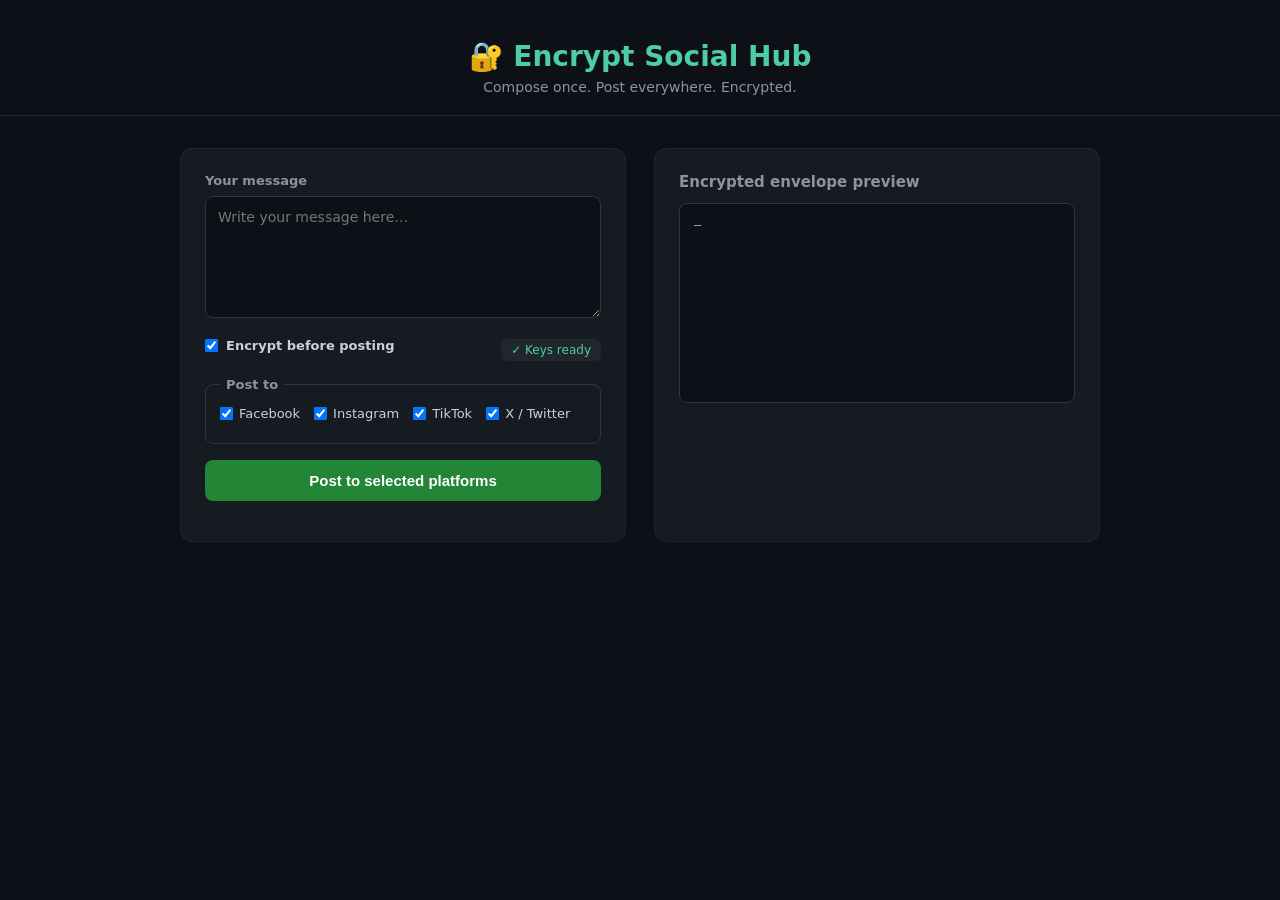
<file: hub/index.html>
<!DOCTYPE html>
<html lang="en">
<head>
  <meta charset="UTF-8" />
  <meta name="viewport" content="width=device-width, initial-scale=1.0" />
  <title>Encrypt Social — Hub</title>
  <link rel="stylesheet" href="style.css" />
</head>
<body>
  <header>
    <h1>🔐 Encrypt Social Hub</h1>
    <p class="subtitle">Compose once. Post everywhere. Encrypted.</p>
  </header>

  <main>
    <section class="composer">
      <label for="message">Your message</label>
      <textarea id="message" placeholder="Write your message here…" rows="6"></textarea>

      <div class="options">
        <label class="checkbox">
          <input type="checkbox" id="encrypt-toggle" checked />
          Encrypt before posting
        </label>
        <div id="crypto-status" class="crypto-status">Checking keys…</div>
      </div>

      <fieldset class="platforms">
        <legend>Post to</legend>
        <label><input type="checkbox" value="facebook" checked /> Facebook</label>
        <label><input type="checkbox" value="instagram" checked /> Instagram</label>
        <label><input type="checkbox" value="tiktok" checked /> TikTok</label>
        <label><input type="checkbox" value="twitter" checked /> X / Twitter</label>
      </fieldset>

      <button id="btn-post" class="primary">Post to selected platforms</button>
      <div id="result-log" class="result-log"></div>
    </section>

    <section class="preview">
      <h2>Encrypted envelope preview</h2>
      <pre id="payload-preview">—</pre>
    </section>
  </main>

  <script src="app.js"></script>
</body>
</html>
</file>
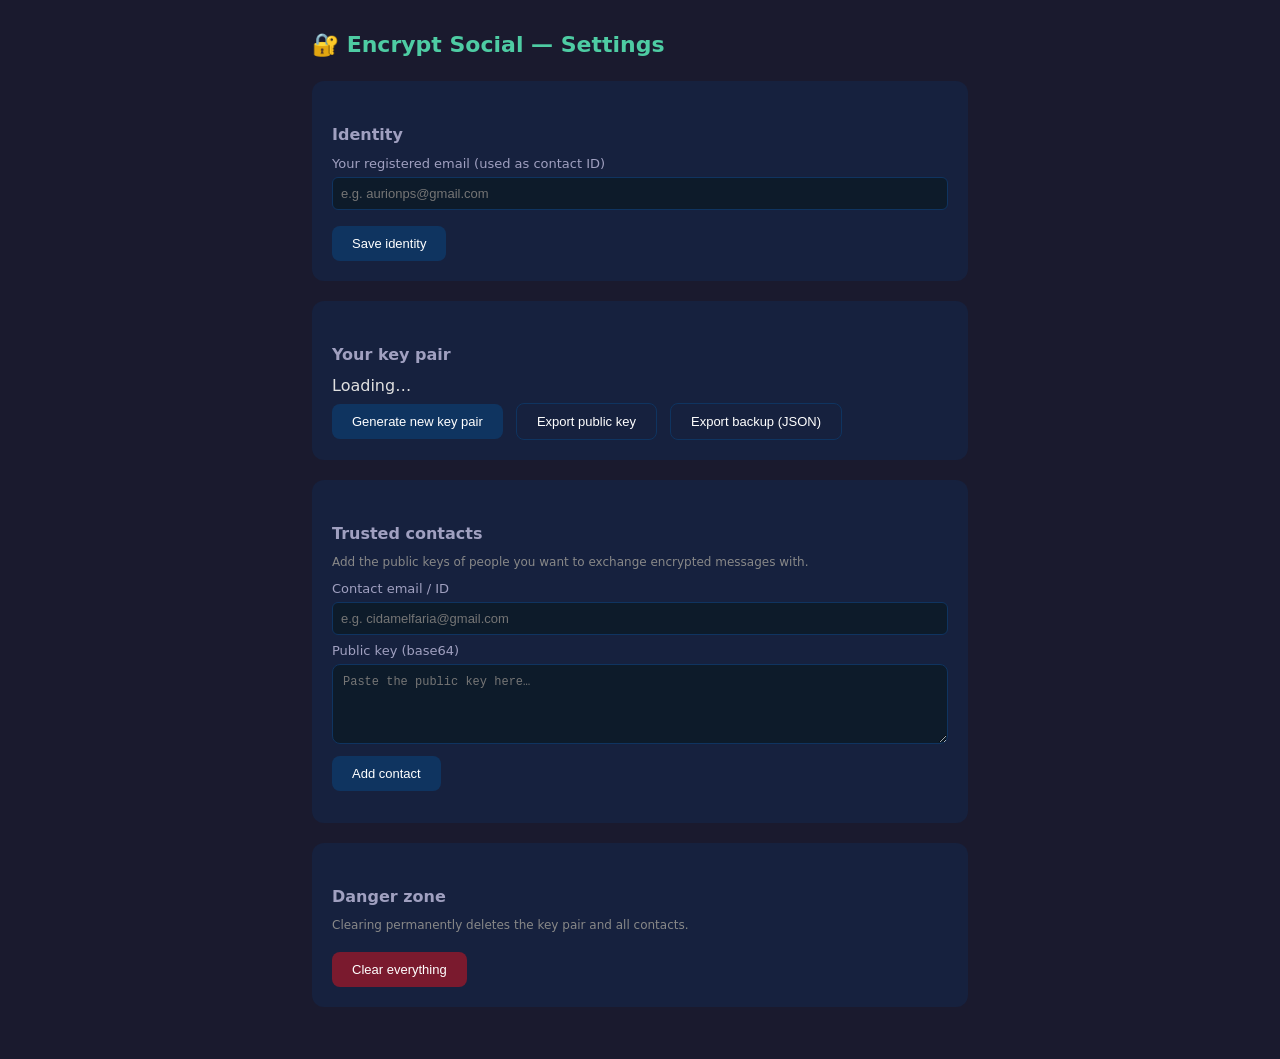
<file: extension/options.html>
<!DOCTYPE html>
<html lang="en">
<head>
  <meta charset="UTF-8" />
  <title>Encrypt Social — Settings</title>
  <style>
    * { box-sizing: border-box; margin: 0; padding: 0; }
    body {
      font-family: system-ui, sans-serif; background: #1a1a2e;
      color: #e0e0e0; padding: 32px; max-width: 720px; margin: 0 auto;
    }
    h1 { font-size: 22px; margin-bottom: 24px; color: #4ecca3; }
    h2 { font-size: 16px; margin: 24px 0 12px; color: #a0a0c0; }
    .card {
      background: #16213e; border-radius: 12px; padding: 20px;
      margin-bottom: 20px;
    }
    button {
      padding: 10px 20px; border: none; border-radius: 8px;
      background: #0f3460; color: #fff; font-size: 13px; cursor: pointer;
      margin-right: 8px; margin-top: 8px;
    }
    button:hover { background: #1a4a7a; }
    button.danger { background: #7a1a2e; }
    button.danger:hover { background: #9a2a3e; }
    button.secondary { background: transparent; border: 1px solid #0f3460; }
    .key-display {
      font-size: 11px; color: #888; word-break: break-all;
      background: #0d1b2a; padding: 10px; border-radius: 6px;
      margin-top: 8px; font-family: monospace;
    }
    textarea {
      width: 100%; padding: 10px; border-radius: 8px; border: 1px solid #0f3460;
      background: #0d1b2a; color: #e0e0e0; font-family: monospace;
      font-size: 12px; resize: vertical; min-height: 80px;
    }
    label { display: block; font-size: 13px; margin-bottom: 6px; color: #a0a0c0; }
    .contacts-list { margin-top: 12px; }
    .contact-item {
      display: flex; justify-content: space-between; align-items: center;
      padding: 8px 0; border-bottom: 1px solid #0f3460; font-size: 12px;
      gap: 8px;
    }
    .contact-item:last-child { border-bottom: none; }
    input[type="text"], input[type="email"] {
      width: 100%; padding: 8px; border-radius: 6px; border: 1px solid #0f3460;
      background: #0d1b2a; color: #e0e0e0; font-size: 13px; margin-bottom: 8px;
    }
    .small { font-size: 12px; color: #888; }
    .fingerprint {
      font-family: monospace; font-size: 11px; color: #79c0ff;
      background: #0d1b2a; padding: 8px; border-radius: 6px;
      margin-top: 8px; word-break: break-all;
    }
  </style>
</head>
<body>
  <h1>🔐 Encrypt Social — Settings</h1>

  <div class="card">
    <h2>Identity</h2>
    <label for="identity">Your registered email (used as contact ID)</label>
    <input type="email" id="identity" placeholder="e.g. aurionps@gmail.com" />
    <button id="btn-save-identity">Save identity</button>
  </div>

  <div class="card">
    <h2>Your key pair</h2>
    <div id="key-status">Loading…</div>
    <div id="public-key-display" class="key-display" style="display:none;"></div>
    <div id="fingerprint-display" class="fingerprint" style="display:none;"></div>
    <button id="btn-generate">Generate new key pair</button>
    <button id="btn-export" class="secondary">Export public key</button>
    <button id="btn-export-backup" class="secondary">Export backup (JSON)</button>
  </div>

  <div class="card">
    <h2>Trusted contacts</h2>
    <p class="small" style="margin-bottom:12px;">
      Add the public keys of people you want to exchange encrypted messages with.
    </p>
    <label for="contact-id">Contact email / ID</label>
    <input type="email" id="contact-id" placeholder="e.g. cidamelfaria@gmail.com" />
    <label for="contact-key">Public key (base64)</label>
    <textarea id="contact-key" placeholder="Paste the public key here…"></textarea>
    <button id="btn-add-contact">Add contact</button>
    <div id="contacts-list" class="contacts-list"></div>
  </div>

  <div class="card">
    <h2>Danger zone</h2>
    <p class="small" style="margin-bottom:12px;">
      Clearing permanently deletes the key pair and all contacts.
    </p>
    <button id="btn-clear" class="danger">Clear everything</button>
  </div>

  <script src="crypto.js"></script>
  <script src="options.js"></script>
</body>
</html>
</file>
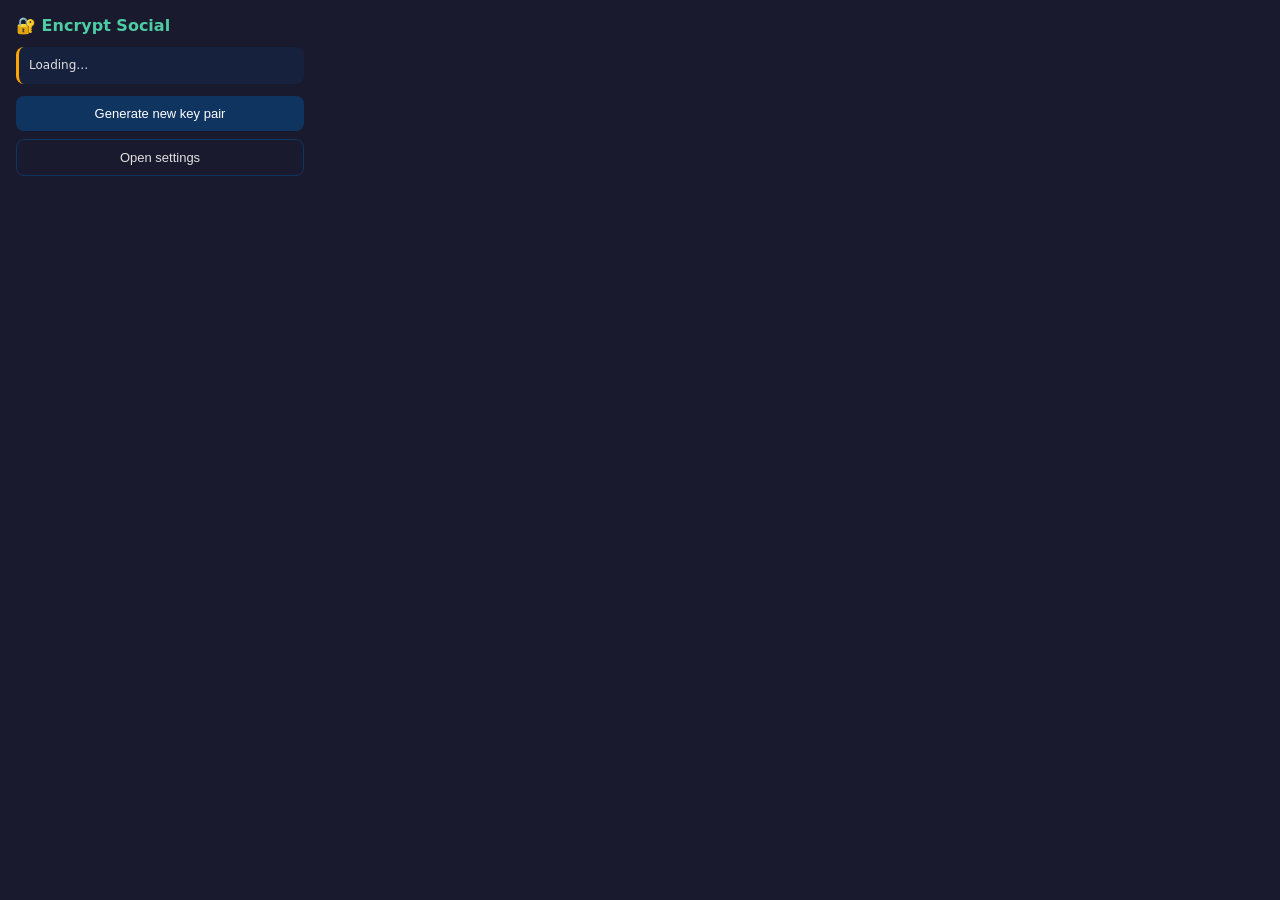
<file: extension/popup.html>
<!DOCTYPE html>
<html lang="en">
<head>
  <meta charset="UTF-8" />
  <title>Encrypt Social</title>
  <style>
    * { box-sizing: border-box; margin: 0; padding: 0; }
    body {
      width: 320px; padding: 16px;
      font-family: system-ui, sans-serif;
      background: #1a1a2e; color: #e0e0e0;
    }
    h1 { font-size: 16px; margin-bottom: 12px; color: #4ecca3; }
    .status {
      background: #16213e; border-radius: 8px; padding: 10px;
      font-size: 12px; margin-bottom: 12px; line-height: 1.4;
    }
    .status.ok { border-left: 3px solid #4ecca3; }
    .status.warn { border-left: 3px solid #ffa500; }
    button {
      width: 100%; padding: 10px; border: none; border-radius: 8px;
      background: #0f3460; color: #fff; font-size: 13px; cursor: pointer;
      margin-bottom: 8px;
    }
    button:hover { background: #1a4a7a; }
    button.secondary {
      background: transparent; border: 1px solid #0f3460; color: #e0e0e0;
    }
    .key-info {
      font-size: 11px; color: #888; word-break: break-all;
      background: #16213e; padding: 8px; border-radius: 6px; margin-bottom: 12px;
    }
  </style>
</head>
<body>
  <h1>🔐 Encrypt Social</h1>
  <div id="status" class="status warn">Loading…</div>
  <div id="key-info" class="key-info" style="display:none;"></div>
  <button id="btn-generate">Generate new key pair</button>
  <button id="btn-options" class="secondary">Open settings</button>
  <script src="crypto.js"></script>
  <script src="popup.js"></script>
</body>
</html>
</file>
<file: hub/style.css>
* { box-sizing: border-box; margin: 0; padding: 0; }

body {
  font-family: system-ui, -apple-system, sans-serif;
  background: #0d1117;
  color: #c9d1d9;
  min-height: 100vh;
}

header {
  text-align: center;
  padding: 40px 20px 20px;
  border-bottom: 1px solid #21262d;
}

header h1 { font-size: 28px; color: #4ecca3; margin-bottom: 6px; }
.subtitle { color: #8b949e; font-size: 14px; }

main {
  max-width: 960px;
  margin: 0 auto;
  padding: 32px 20px;
  display: grid;
  grid-template-columns: 1fr 1fr;
  gap: 28px;
}

@media (max-width: 720px) {
  main { grid-template-columns: 1fr; }
}

.composer, .preview {
  background: #161b22;
  border: 1px solid #21262d;
  border-radius: 12px;
  padding: 24px;
}

label {
  display: block;
  font-size: 13px;
  font-weight: 600;
  margin-bottom: 8px;
  color: #8b949e;
}

textarea {
  width: 100%;
  padding: 12px;
  border-radius: 8px;
  border: 1px solid #30363d;
  background: #0d1117;
  color: #c9d1d9;
  font-size: 14px;
  resize: vertical;
  min-height: 120px;
  font-family: inherit;
}

textarea:focus {
  outline: none;
  border-color: #4ecca3;
  box-shadow: 0 0 0 3px rgba(78, 204, 163, 0.15);
}

.options {
  margin: 16px 0;
  display: flex;
  align-items: center;
  justify-content: space-between;
  flex-wrap: wrap;
  gap: 8px;
}

.checkbox {
  display: flex;
  align-items: center;
  gap: 8px;
  font-size: 13px;
  color: #c9d1d9;
  cursor: pointer;
}

.crypto-status {
  font-size: 12px;
  padding: 4px 10px;
  border-radius: 6px;
  background: #21262d;
  color: #8b949e;
}

.crypto-status.ok { color: #4ecca3; }
.crypto-status.warn { color: #ffa500; }

.platforms {
  border: 1px solid #30363d;
  border-radius: 8px;
  padding: 14px;
  margin: 16px 0;
  display: flex;
  flex-wrap: wrap;
  gap: 14px;
}

.platforms legend {
  font-size: 13px;
  font-weight: 600;
  color: #8b949e;
  padding: 0 6px;
}

.platforms label {
  display: flex;
  align-items: center;
  gap: 6px;
  font-size: 13px;
  color: #c9d1d9;
  cursor: pointer;
  font-weight: 400;
}

button.primary {
  width: 100%;
  padding: 12px;
  border: none;
  border-radius: 8px;
  background: #238636;
  color: #fff;
  font-size: 15px;
  font-weight: 600;
  cursor: pointer;
  transition: background 0.2s;
}

button.primary:hover { background: #2ea043; }
button.primary:disabled { background: #21262d; color: #8b949e; cursor: not-allowed; }

.result-log {
  margin-top: 16px;
  font-size: 13px;
  line-height: 1.6;
}

.result-log .success { color: #4ecca3; }
.result-log .error { color: #f85149; }

.preview h2 {
  font-size: 15px;
  color: #8b949e;
  margin-bottom: 12px;
}

pre#payload-preview {
  background: #0d1117;
  border: 1px solid #30363d;
  border-radius: 8px;
  padding: 14px;
  font-size: 12px;
  overflow-x: auto;
  white-space: pre-wrap;
  word-break: break-all;
  color: #79c0ff;
  min-height: 200px;
  max-height: 400px;
  overflow-y: auto;
}
</file>
